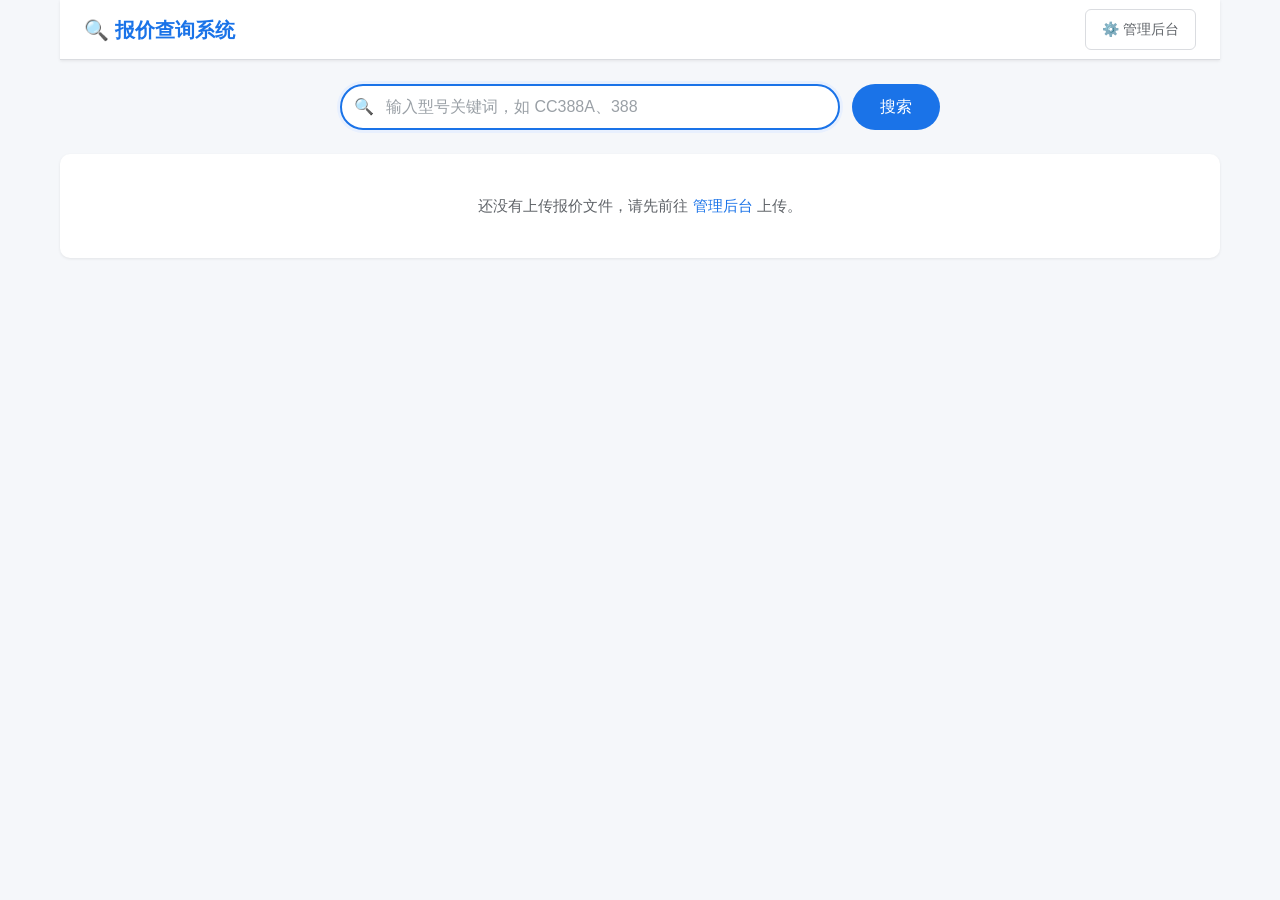
<file: index.html>
<!DOCTYPE html>
<html lang="zh-CN">
<head>
  <meta charset="UTF-8">
  <meta name="viewport" content="width=device-width, initial-scale=1.0">
  <title>报价查询系统</title>
  <link rel="stylesheet" href="css/style.css">
</head>
<body>
  <div class="app-container">
    <!-- Header -->
    <header class="app-header">
      <h1 class="app-title">🔍 报价查询系统</h1>
      <nav class="app-nav">
        <a href="admin.html">⚙️ 管理后台</a>
      </nav>
    </header>

    <main id="search-page">
      <!-- Search Panel -->
      <section class="search-panel">
        <div class="search-box">
          <div class="search-input-wrapper">
            <input type="text" id="search-input" placeholder="输入型号关键词，如 CC388A、388" autocomplete="off">
          </div>
          <button id="search-btn">搜索</button>
        </div>

        <!-- File Filters -->
        <div class="file-filters" id="file-filters" style="display: none;">
          <span class="filter-label">筛选文件：</span>
          <div class="filter-pills" id="filter-pills"></div>
          <button id="toggle-all">全选 / 取消</button>
        </div>
      </section>

      <!-- Results Summary -->
      <div class="results-summary" id="results-summary" style="display: none;">
        <p id="results-count"></p>
      </div>

      <!-- Results Container -->
      <div class="results-container" id="results-container"></div>

      <!-- Empty State -->
      <div class="empty-state" id="empty-state" style="display: none;">
        <div class="empty-icon">📭</div>
        <h3 id="empty-title">未找到匹配结果</h3>
        <p id="empty-desc"></p>
        <a href="admin.html" class="btn btn-primary" id="empty-action" style="display: none;">前往管理后台上传文件</a>
      </div>

      <!-- No Files Hint -->
      <div class="no-files-hint" id="no-files-hint">
        <p>还没有上传报价文件，请先前往 <a href="admin.html">管理后台</a> 上传。</p>
      </div>
    </main>
  </div>

  <!-- Cell Detail Modal -->
  <div class="modal-overlay" id="cell-modal">
    <div class="modal-card">
      <div class="modal-header">
        <h3 class="modal-title" id="cell-modal-title">列名</h3>
        <button class="modal-close" id="cell-modal-close">&times;</button>
      </div>
      <div class="modal-body">
        <pre class="cell-full-text" id="cell-full-text"></pre>
      </div>
      <div class="modal-footer">
        <button class="btn btn-primary" id="cell-modal-btn-close">关闭</button>
      </div>
    </div>
  </div>

  <!-- Toast Container -->
  <div id="toast-container"></div>

  <script src="js/db.js"></script>
  <script src="js/search.js"></script>
  <script>
    document.addEventListener('DOMContentLoaded', function () {
      SearchApp.init();
    });
  </script>
</body>
</html>
</file>
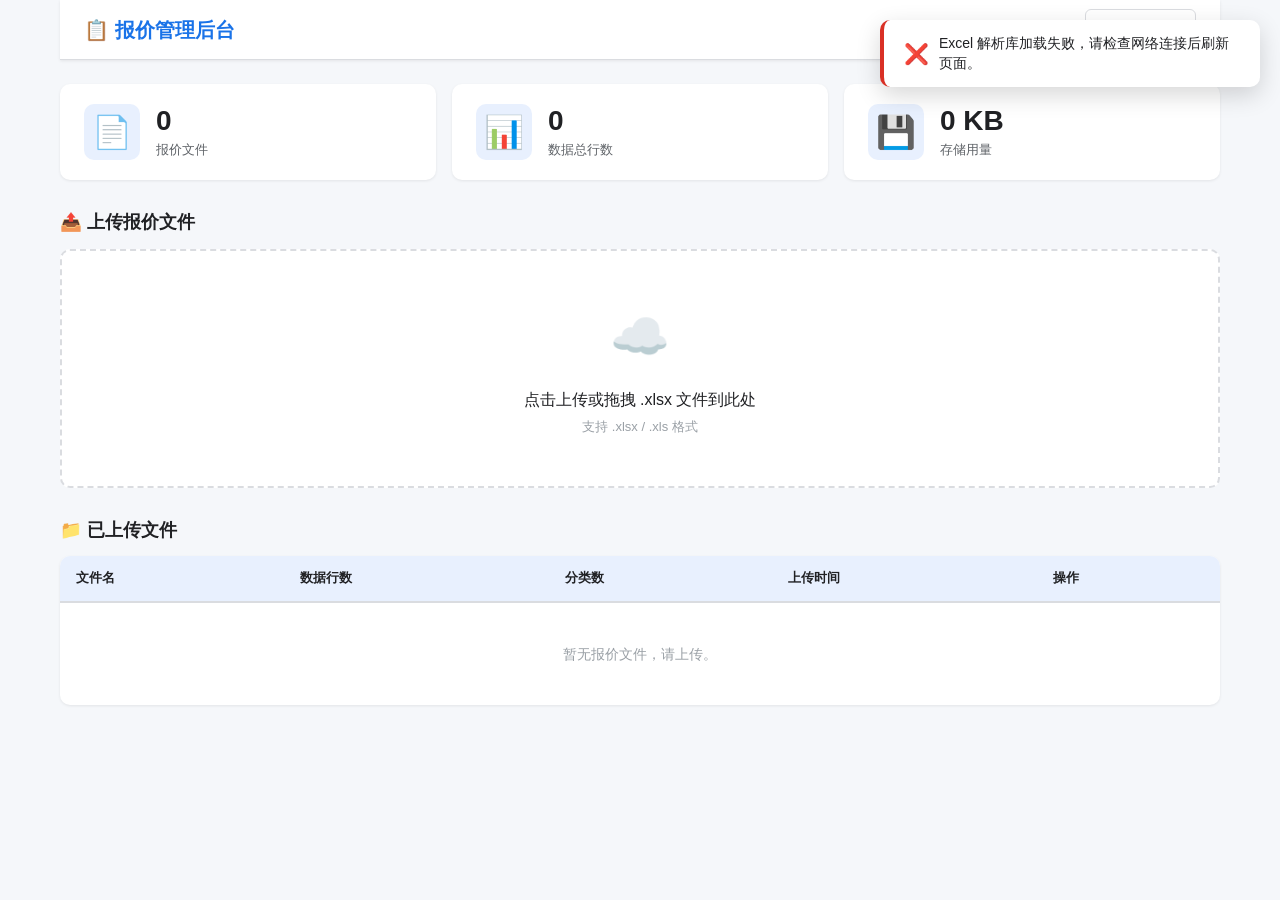
<file: admin.html>
<!DOCTYPE html>
<html lang="zh-CN">
<head>
  <meta charset="UTF-8">
  <meta name="viewport" content="width=device-width, initial-scale=1.0">
  <title>报价管理后台</title>
  <link rel="stylesheet" href="css/style.css">
  <script src="https://cdn.sheetjs.com/xlsx-0.20.3/package/dist/xlsx.full.min.js"></script>
</head>
<body>
  <div class="app-container">
    <!-- Header -->
    <header class="app-header">
      <h1 class="app-title">📋 报价管理后台</h1>
      <nav class="app-nav">
        <a href="index.html">🔍 返回搜索</a>
      </nav>
    </header>

    <main id="admin-page">
      <!-- Stats Panel -->
      <section class="stats-panel">
        <div class="stat-card">
          <div class="stat-icon">📄</div>
          <div class="stat-content">
            <span class="stat-value" id="stat-files">0</span>
            <span class="stat-label">报价文件</span>
          </div>
        </div>
        <div class="stat-card">
          <div class="stat-icon">📊</div>
          <div class="stat-content">
            <span class="stat-value" id="stat-rows">0</span>
            <span class="stat-label">数据总行数</span>
          </div>
        </div>
        <div class="stat-card">
          <div class="stat-icon">💾</div>
          <div class="stat-content">
            <span class="stat-value" id="stat-storage">0 KB</span>
            <span class="stat-label">存储用量</span>
          </div>
        </div>
      </section>

      <!-- Upload Section -->
      <section class="upload-section">
        <h2>📤 上传报价文件</h2>
        <div class="upload-zone" id="drop-zone">
          <div class="upload-icon">☁️</div>
          <p class="upload-text">点击上传或拖拽 .xlsx 文件到此处</p>
          <p class="upload-hint">支持 .xlsx / .xls 格式</p>
          <input type="file" id="file-input" accept=".xlsx,.xls" multiple>
        </div>
        <div class="upload-progress" id="upload-progress">
          <div class="progress-bar">
            <div class="progress-fill" id="progress-fill"></div>
          </div>
          <p class="progress-text" id="progress-text">正在解析文件...</p>
        </div>
      </section>

      <!-- File List Section -->
      <section class="file-list-section">
        <h2>📁 已上传文件</h2>
        <div class="file-table-wrapper">
          <table id="file-table">
            <thead>
              <tr>
                <th>文件名</th>
                <th>数据行数</th>
                <th>分类数</th>
                <th>上传时间</th>
                <th>操作</th>
              </tr>
            </thead>
            <tbody>
              <tr class="empty-row">
                <td colspan="5">暂无报价文件，请上传。</td>
              </tr>
            </tbody>
          </table>
        </div>
      </section>
    </main>
  </div>

  <!-- Duplicate File Modal -->
  <div class="modal-overlay" id="duplicate-modal">
    <div class="modal-card">
      <div class="modal-header">
        <h3 class="modal-title">⚠️ 文件已存在</h3>
        <button class="modal-close" id="dup-modal-close">&times;</button>
      </div>
      <div class="modal-body">
        <p id="dup-message">该文件已经上传过，是否覆盖？</p>
      </div>
      <div class="modal-footer">
        <button class="btn btn-outline" id="dup-btn-replace">覆盖</button>
        <button class="btn btn-ghost" id="dup-btn-skip">跳过</button>
        <button class="btn btn-ghost" id="dup-btn-cancel">取消</button>
      </div>
    </div>
  </div>

  <!-- Confirm Modal -->
  <div class="modal-overlay" id="confirm-modal">
    <div class="modal-card">
      <div class="modal-header">
        <h3 class="modal-title">确认操作</h3>
        <button class="modal-close" id="confirm-modal-close">&times;</button>
      </div>
      <div class="modal-body">
        <p id="confirm-message">确定要删除此文件吗？</p>
      </div>
      <div class="modal-footer">
        <button class="btn btn-danger" id="confirm-btn-yes">确定</button>
        <button class="btn btn-ghost" id="confirm-btn-no">取消</button>
      </div>
    </div>
  </div>

  <!-- Toast Container -->
  <div id="toast-container"></div>

  <script src="js/db.js"></script>
  <script src="js/admin.js"></script>
  <script>
    document.addEventListener('DOMContentLoaded', function () {
      AdminApp.init();
    });
  </script>
</body>
</html>
</file>
<file: css/style.css>
/* ============================================================
   报价查询系统 — 全部样式
   ============================================================ */

/* ── 1. CSS Custom Properties ── */
:root {
  --color-primary: #1a73e8;
  --color-primary-dark: #1557b0;
  --color-primary-light: #e8f0fe;
  --color-accent: #fff3cd;
  --color-success: #0d904f;
  --color-success-bg: #e6f4ea;
  --color-danger: #d93025;
  --color-danger-bg: #fce8e6;
  --color-warning: #f9ab00;
  --color-warning-bg: #fef7e0;
  --color-info: #1a73e8;
  --color-info-bg: #e8f0fe;
  --color-bg: #f5f7fa;
  --color-surface: #ffffff;
  --color-text: #202124;
  --color-text-secondary: #5f6368;
  --color-text-muted: #9aa0a6;
  --color-border: #dadce0;
  --color-border-light: #e8eaed;
  --color-stripe: #fafbfc;
  --color-file-header: #1a73e8;
  --color-file-header-text: #ffffff;
  --color-category-header: #f1f3f4;
  --color-category-header-text: #3c4043;
  --color-overlay: rgba(0, 0, 0, 0.5);
  --color-highlight: #fff3cd;

  --radius-sm: 6px;
  --radius-md: 10px;
  --radius-lg: 16px;
  --radius-pill: 999px;

  --shadow-sm: 0 1px 3px rgba(0, 0, 0, 0.08);
  --shadow-md: 0 4px 12px rgba(0, 0, 0, 0.12);
  --shadow-lg: 0 8px 24px rgba(0, 0, 0, 0.16);

  --transition-fast: 150ms ease;
  --transition-normal: 250ms ease;
  --transition-slow: 350ms ease;

  --font-mono: 'SF Mono', 'Consolas', 'Monaco', 'Courier New', monospace;
  --font-sans: -apple-system, BlinkMacSystemFont, 'Segoe UI', 'PingFang SC',
    'Microsoft YaHei', 'Helvetica Neue', sans-serif;

  --max-width: 1200px;
  --header-height: 60px;
}

/* ── 2. Reset / Normalize ── */
*,
*::before,
*::after {
  box-sizing: border-box;
  margin: 0;
  padding: 0;
}

html {
  font-size: 16px;
  -webkit-text-size-adjust: 100%;
}

body {
  font-family: var(--font-sans);
  color: var(--color-text);
  background-color: var(--color-bg);
  line-height: 1.6;
  min-height: 100vh;
}

a {
  color: var(--color-primary);
  text-decoration: none;
}
a:hover {
  text-decoration: underline;
}

button {
  cursor: pointer;
  font-family: inherit;
  font-size: inherit;
}

input {
  font-family: inherit;
  font-size: inherit;
}

table {
  border-collapse: collapse;
  width: 100%;
}

ul, ol {
  list-style: none;
}

img {
  max-width: 100%;
}

/* ── 3. Layout ── */
.app-container {
  max-width: var(--max-width);
  margin: 0 auto;
  padding: 0 20px;
}

.app-header {
  display: flex;
  align-items: center;
  justify-content: space-between;
  height: var(--header-height);
  padding: 0 24px;
  background: var(--color-surface);
  border-bottom: 1px solid var(--color-border);
  position: sticky;
  top: 0;
  z-index: 100;
  box-shadow: var(--shadow-sm);
}

.app-title {
  font-size: 1.25rem;
  font-weight: 600;
  color: var(--color-primary);
}

.app-nav a {
  display: inline-flex;
  align-items: center;
  gap: 6px;
  padding: 8px 16px;
  border-radius: var(--radius-sm);
  font-size: 0.875rem;
  font-weight: 500;
  color: var(--color-text-secondary);
  border: 1px solid var(--color-border);
  transition: all var(--transition-fast);
}
.app-nav a:hover {
  background: var(--color-primary-light);
  color: var(--color-primary);
  border-color: var(--color-primary);
  text-decoration: none;
}

main {
  padding: 24px 0 48px;
}

/* ── 4. Buttons ── */
.btn {
  display: inline-flex;
  align-items: center;
  justify-content: center;
  gap: 6px;
  padding: 10px 20px;
  border: 1px solid transparent;
  border-radius: var(--radius-sm);
  font-size: 0.875rem;
  font-weight: 500;
  transition: all var(--transition-fast);
  white-space: nowrap;
}

.btn-primary {
  background: var(--color-primary);
  color: #fff;
  border-color: var(--color-primary);
}
.btn-primary:hover {
  background: var(--color-primary-dark);
  border-color: var(--color-primary-dark);
}

.btn-danger {
  background: var(--color-danger);
  color: #fff;
  border-color: var(--color-danger);
}
.btn-danger:hover {
  background: #c5221f;
}

.btn-outline {
  background: transparent;
  color: var(--color-primary);
  border-color: var(--color-primary);
}
.btn-outline:hover {
  background: var(--color-primary-light);
}

.btn-ghost {
  background: transparent;
  color: var(--color-text-secondary);
  border-color: var(--color-border);
}
.btn-ghost:hover {
  background: var(--color-bg);
  color: var(--color-text);
}

.btn-sm {
  padding: 5px 12px;
  font-size: 0.8125rem;
}

.btn-icon {
  width: 32px;
  height: 32px;
  padding: 0;
  border-radius: 50%;
}

/* ── 5. Search Page ── */
.search-panel {
  margin-bottom: 24px;
}

.search-box {
  display: flex;
  gap: 12px;
  max-width: 600px;
  margin: 0 auto 16px;
}

.search-input-wrapper {
  flex: 1;
  position: relative;
}

#search-input {
  width: 100%;
  padding: 12px 16px;
  padding-left: 44px;
  border: 2px solid var(--color-border);
  border-radius: var(--radius-pill);
  font-size: 1rem;
  outline: none;
  transition: border-color var(--transition-fast), box-shadow var(--transition-fast);
}
#search-input:focus {
  border-color: var(--color-primary);
  box-shadow: 0 0 0 3px var(--color-primary-light);
}
#search-input::placeholder {
  color: var(--color-text-muted);
}

.search-input-wrapper::before {
  content: '🔍';
  position: absolute;
  left: 14px;
  top: 50%;
  transform: translateY(-50%);
  font-size: 1rem;
  pointer-events: none;
}

#search-btn {
  padding: 12px 28px;
  border: none;
  border-radius: var(--radius-pill);
  background: var(--color-primary);
  color: #fff;
  font-size: 1rem;
  font-weight: 500;
  transition: background var(--transition-fast);
}
#search-btn:hover {
  background: var(--color-primary-dark);
}
#search-btn:disabled {
  opacity: 0.6;
  cursor: not-allowed;
}

/* File Filter Pills */
.file-filters {
  display: flex;
  align-items: center;
  flex-wrap: wrap;
  gap: 10px;
  max-width: 800px;
  margin: 0 auto;
}

.filter-label {
  font-size: 0.8125rem;
  color: var(--color-text-secondary);
  font-weight: 500;
  white-space: nowrap;
}

.filter-pills {
  display: flex;
  flex-wrap: wrap;
  gap: 8px;
}

.filter-pill {
  display: inline-flex;
  align-items: center;
  gap: 6px;
  padding: 5px 14px;
  border-radius: var(--radius-pill);
  font-size: 0.8125rem;
  cursor: pointer;
  background: var(--color-surface);
  border: 1px solid var(--color-border);
  color: var(--color-text-secondary);
  transition: all var(--transition-fast);
  user-select: none;
}
.filter-pill:hover {
  border-color: var(--color-primary);
  color: var(--color-primary);
}
.filter-pill:has(input:checked) {
  background: var(--color-primary-light);
  border-color: var(--color-primary);
  color: var(--color-primary);
  font-weight: 500;
}
.filter-pill input[type="checkbox"] {
  display: none;
}

#toggle-all {
  padding: 5px 14px;
  border: 1px solid var(--color-border);
  border-radius: var(--radius-pill);
  background: var(--color-surface);
  font-size: 0.75rem;
  color: var(--color-text-secondary);
  cursor: pointer;
  transition: all var(--transition-fast);
  white-space: nowrap;
}
#toggle-all:hover {
  border-color: var(--color-primary);
  color: var(--color-primary);
}

/* Results */
.results-summary {
  margin-bottom: 16px;
}

#results-count {
  font-size: 0.875rem;
  color: var(--color-text-secondary);
}
#results-count strong {
  color: var(--color-primary);
}

.results-container {
  display: flex;
  flex-direction: column;
  gap: 16px;
}

/* File Panel */
.result-file {
  background: var(--color-surface);
  border-radius: var(--radius-md);
  box-shadow: var(--shadow-sm);
  overflow: hidden;
}

.result-file-header {
  display: flex;
  align-items: center;
  gap: 10px;
  padding: 14px 20px;
  background: var(--color-file-header);
  color: var(--color-file-header-text);
  cursor: pointer;
  user-select: none;
  transition: background var(--transition-fast);
}
.result-file-header:hover {
  background: var(--color-primary-dark);
}

.toggle-icon {
  display: inline-block;
  width: 20px;
  text-align: center;
  font-size: 0.75rem;
  transition: transform var(--transition-fast);
  flex-shrink: 0;
}
.toggle-icon.expanded {
  transform: rotate(90deg);
}

.file-icon {
  font-size: 1.1rem;
}

.file-name {
  flex: 1;
  font-weight: 600;
  font-size: 0.9375rem;
}

.file-count {
  font-size: 0.8125rem;
  opacity: 0.9;
  background: rgba(255, 255, 255, 0.2);
  padding: 2px 10px;
  border-radius: var(--radius-pill);
}

.result-file-body {
  overflow: hidden;
  max-height: 0;
  transition: max-height var(--transition-slow);
}
.result-file-body.expanded {
  max-height: 5000px;
}

/* Category Panel */
.result-category {
  border-top: 1px solid var(--color-border-light);
}
.result-category:first-child {
  border-top: none;
}

.result-category-header {
  display: flex;
  align-items: center;
  gap: 10px;
  padding: 10px 20px 10px 52px;
  background: var(--color-category-header);
  cursor: pointer;
  user-select: none;
  transition: background var(--transition-fast);
}
.result-category-header:hover {
  background: var(--color-border-light);
}

.category-name {
  flex: 1;
  font-weight: 500;
  font-size: 0.875rem;
  color: var(--color-category-header-text);
}

.category-count {
  font-size: 0.75rem;
  color: var(--color-text-secondary);
  background: var(--color-surface);
  padding: 1px 8px;
  border-radius: var(--radius-pill);
}

.result-category-body {
  overflow: hidden;
  max-height: 0;
  transition: max-height var(--transition-slow);
}
.result-category-body.expanded {
  max-height: 5000px;
}

/* Data Table */
.table-wrapper {
  overflow-x: auto;
  padding: 0 20px 12px 52px;
}

.data-table {
  min-width: 600px;
  font-size: 0.875rem;
  border: 1px solid var(--color-border-light);
}

.data-table thead th {
  background: var(--color-primary-light);
  padding: 10px 12px;
  text-align: left;
  font-weight: 600;
  font-size: 0.8125rem;
  color: var(--color-text);
  border-bottom: 2px solid var(--color-border);
  white-space: nowrap;
}

.data-table tbody td {
  padding: 8px 12px;
  border-bottom: 1px solid var(--color-border-light);
  vertical-align: top;
  max-width: 300px;
}

.data-table tbody tr:nth-child(even) {
  background: var(--color-stripe);
}
.data-table tbody tr:hover {
  background: var(--color-primary-light);
}

/* Highlight */
.highlight {
  background: var(--color-highlight);
  font-weight: 600;
  padding: 1px 2px;
  border-radius: 2px;
}

/* Truncated Cell */
.cell-truncated {
  cursor: pointer;
  position: relative;
}
.cell-truncated:hover {
  background: var(--color-accent);
}
.cell-truncated::after {
  content: ' 🔍';
  font-size: 0.75rem;
  opacity: 0.6;
}

/* Empty State */
.empty-state {
  text-align: center;
  padding: 60px 20px;
  color: var(--color-text-secondary);
}

.empty-icon {
  font-size: 4rem;
  margin-bottom: 16px;
}

.empty-state h3 {
  font-size: 1.25rem;
  margin-bottom: 8px;
  color: var(--color-text);
}

.empty-state p {
  font-size: 0.9375rem;
  margin-bottom: 20px;
}

.no-files-hint {
  text-align: center;
  padding: 40px 20px;
  background: var(--color-surface);
  border-radius: var(--radius-md);
  box-shadow: var(--shadow-sm);
}
.no-files-hint p {
  font-size: 0.9375rem;
  color: var(--color-text-secondary);
}

/* ── 6. Admin Page ── */

/* Stats Panel */
.stats-panel {
  display: grid;
  grid-template-columns: repeat(3, 1fr);
  gap: 16px;
  margin-bottom: 28px;
}

.stat-card {
  display: flex;
  align-items: center;
  gap: 16px;
  background: var(--color-surface);
  border-radius: var(--radius-md);
  padding: 20px 24px;
  box-shadow: var(--shadow-sm);
  transition: box-shadow var(--transition-fast);
}
.stat-card:hover {
  box-shadow: var(--shadow-md);
}

.stat-icon {
  font-size: 2rem;
  width: 56px;
  height: 56px;
  display: flex;
  align-items: center;
  justify-content: center;
  background: var(--color-primary-light);
  border-radius: var(--radius-md);
}

.stat-content {
  display: flex;
  flex-direction: column;
}

.stat-value {
  font-size: 1.75rem;
  font-weight: 700;
  color: var(--color-text);
  line-height: 1.2;
}

.stat-label {
  font-size: 0.8125rem;
  color: var(--color-text-secondary);
  margin-top: 2px;
}

/* Upload Section */
.upload-section {
  margin-bottom: 28px;
}

.upload-section h2,
.file-list-section h2 {
  font-size: 1.1rem;
  font-weight: 600;
  margin-bottom: 12px;
  color: var(--color-text);
}

.upload-zone {
  position: relative;
  border: 2px dashed var(--color-border);
  border-radius: var(--radius-md);
  padding: 48px 24px;
  text-align: center;
  background: var(--color-surface);
  cursor: pointer;
  transition: all var(--transition-fast);
}
.upload-zone:hover,
.upload-zone.drag-over {
  border-color: var(--color-primary);
  background: var(--color-primary-light);
}

.upload-icon {
  font-size: 3rem;
  margin-bottom: 12px;
}

.upload-text {
  font-size: 1rem;
  color: var(--color-text);
  margin-bottom: 4px;
}

.upload-hint {
  font-size: 0.8125rem;
  color: var(--color-text-muted);
}

#file-input {
  display: none;
}

/* Upload Progress */
.upload-progress {
  margin-bottom: 16px;
  display: none;
}

.upload-progress.visible {
  display: block;
}

.progress-bar {
  width: 100%;
  height: 8px;
  background: var(--color-border-light);
  border-radius: var(--radius-pill);
  overflow: hidden;
  margin-bottom: 8px;
}

.progress-fill {
  height: 100%;
  background: var(--color-primary);
  border-radius: var(--radius-pill);
  width: 0%;
  transition: width 0.3s ease;
}

.progress-text {
  font-size: 0.8125rem;
  color: var(--color-text-secondary);
  text-align: center;
}

/* File Table */
.file-table-wrapper {
  overflow-x: auto;
  background: var(--color-surface);
  border-radius: var(--radius-md);
  box-shadow: var(--shadow-sm);
}

#file-table {
  font-size: 0.875rem;
}

#file-table thead th {
  position: sticky;
  top: 0;
  background: var(--color-primary-light);
  padding: 12px 16px;
  text-align: left;
  font-weight: 600;
  font-size: 0.8125rem;
  color: var(--color-text);
  border-bottom: 2px solid var(--color-border);
  white-space: nowrap;
}

#file-table tbody td {
  padding: 12px 16px;
  border-bottom: 1px solid var(--color-border-light);
}

#file-table tbody tr:hover {
  background: var(--color-stripe);
}

#file-table tbody tr:last-child td {
  border-bottom: none;
}

.empty-row td {
  text-align: center;
  padding: 40px 16px !important;
  color: var(--color-text-muted);
}

.file-name-cell {
  font-weight: 500;
  max-width: 280px;
  overflow: hidden;
  text-overflow: ellipsis;
  white-space: nowrap;
}

.actions-cell {
  display: flex;
  gap: 6px;
  flex-wrap: wrap;
}

/* ── 7. Modal System ── */
.modal-overlay {
  display: none;
  position: fixed;
  inset: 0;
  background: var(--color-overlay);
  z-index: 1000;
  align-items: center;
  justify-content: center;
  animation: fadeIn 0.2s ease;
}

.modal-overlay.visible {
  display: flex;
}

.modal-card {
  background: var(--color-surface);
  border-radius: var(--radius-lg);
  box-shadow: var(--shadow-lg);
  width: 90vw;
  max-width: 520px;
  max-height: 85vh;
  display: flex;
  flex-direction: column;
  animation: popIn 0.25s ease;
}

.modal-header {
  display: flex;
  align-items: center;
  justify-content: space-between;
  padding: 20px 24px 0;
}

.modal-title {
  font-size: 1.1rem;
  font-weight: 600;
}

.modal-close {
  width: 32px;
  height: 32px;
  border: none;
  background: none;
  font-size: 1.5rem;
  color: var(--color-text-secondary);
  display: flex;
  align-items: center;
  justify-content: center;
  border-radius: 50%;
  transition: background var(--transition-fast);
}
.modal-close:hover {
  background: var(--color-bg);
}

.modal-body {
  padding: 16px 24px;
  overflow-y: auto;
  flex: 1;
}

.modal-body p {
  font-size: 0.9375rem;
  line-height: 1.6;
}

.cell-full-text {
  background: var(--color-bg);
  border: 1px solid var(--color-border-light);
  border-radius: var(--radius-sm);
  padding: 16px;
  font-family: var(--font-mono);
  font-size: 0.875rem;
  white-space: pre-wrap;
  word-break: break-all;
  max-height: 50vh;
  overflow-y: auto;
  line-height: 1.7;
}

.modal-footer {
  display: flex;
  justify-content: flex-end;
  gap: 10px;
  padding: 16px 24px 20px;
}

/* ── 8. Toast System ── */
#toast-container {
  position: fixed;
  top: 20px;
  right: 20px;
  z-index: 2000;
  display: flex;
  flex-direction: column;
  gap: 10px;
  pointer-events: none;
}

.toast {
  display: flex;
  align-items: center;
  gap: 10px;
  padding: 14px 20px;
  background: var(--color-surface);
  border-radius: var(--radius-md);
  box-shadow: var(--shadow-lg);
  font-size: 0.875rem;
  max-width: 380px;
  pointer-events: auto;
  animation: toastSlideIn 0.3s ease;
  border-left: 4px solid var(--color-info);
}

.toast.removing {
  animation: toastSlideOut 0.25s ease forwards;
}

.toast.success {
  border-left-color: var(--color-success);
}
.toast.error {
  border-left-color: var(--color-danger);
}
.toast.warning {
  border-left-color: var(--color-warning);
}
.toast.info {
  border-left-color: var(--color-info);
}

.toast-icon {
  font-size: 1.25rem;
  flex-shrink: 0;
}

.toast-message {
  flex: 1;
  line-height: 1.4;
}

/* ── 9. Animations ── */
@keyframes fadeIn {
  from { opacity: 0; }
  to { opacity: 1; }
}

@keyframes popIn {
  from {
    opacity: 0;
    transform: scale(0.92) translateY(10px);
  }
  to {
    opacity: 1;
    transform: scale(1) translateY(0);
  }
}

@keyframes toastSlideIn {
  from {
    opacity: 0;
    transform: translateX(100px);
  }
  to {
    opacity: 1;
    transform: translateX(0);
  }
}

@keyframes toastSlideOut {
  from {
    opacity: 1;
    transform: translateX(0);
  }
  to {
    opacity: 0;
    transform: translateX(100px);
  }
}

/* ── 10. Duplicate Modal Buttons ── */
#duplicate-modal .modal-footer {
  justify-content: center;
  flex-wrap: wrap;
}

#duplicate-modal .btn-replace {
  background: var(--color-warning);
  color: #fff;
  border-color: var(--color-warning);
}
#duplicate-modal .btn-replace:hover {
  background: #e09500;
}

#duplicate-modal .btn-skip {
  background: var(--color-bg);
  color: var(--color-text-secondary);
  border-color: var(--color-border);
}
#duplicate-modal .btn-skip:hover {
  background: var(--color-border-light);
}

/* ── 11. Responsive ── */
@media (max-width: 768px) {
  .app-container {
    padding: 0 12px;
  }

  .app-header {
    padding: 0 16px;
  }

  .app-title {
    font-size: 1.1rem;
  }

  .stats-panel {
    grid-template-columns: 1fr;
    gap: 10px;
  }

  .stat-card {
    padding: 16px 20px;
  }

  .search-box {
    flex-direction: column;
  }

  #search-btn {
    width: 100%;
  }

  .file-filters {
    justify-content: flex-start;
  }

  .data-table {
    font-size: 0.8125rem;
  }

  .result-file-header {
    padding: 12px 16px;
  }

  .result-category-header {
    padding-left: 36px;
  }

  .table-wrapper {
    padding-left: 36px;
    padding-right: 12px;
  }

  .modal-card {
    width: 95vw;
    max-height: 90vh;
  }

  #toast-container {
    left: 12px;
    right: 12px;
    top: 12px;
  }

  .toast {
    max-width: 100%;
  }

  .actions-cell {
    flex-direction: column;
  }

  #file-table thead th,
  #file-table tbody td {
    padding: 8px 10px;
    font-size: 0.8125rem;
  }
}

@media (max-width: 480px) {
  html {
    font-size: 14px;
  }

  .app-nav a {
    padding: 6px 10px;
    font-size: 0.75rem;
  }

  .result-file-header {
    flex-wrap: wrap;
  }

  .file-count {
    margin-left: auto;
  }

  .upload-zone {
    padding: 32px 16px;
  }

  .modal-footer {
    flex-direction: column;
  }

  .modal-footer .btn {
    width: 100%;
  }
}
</file>
